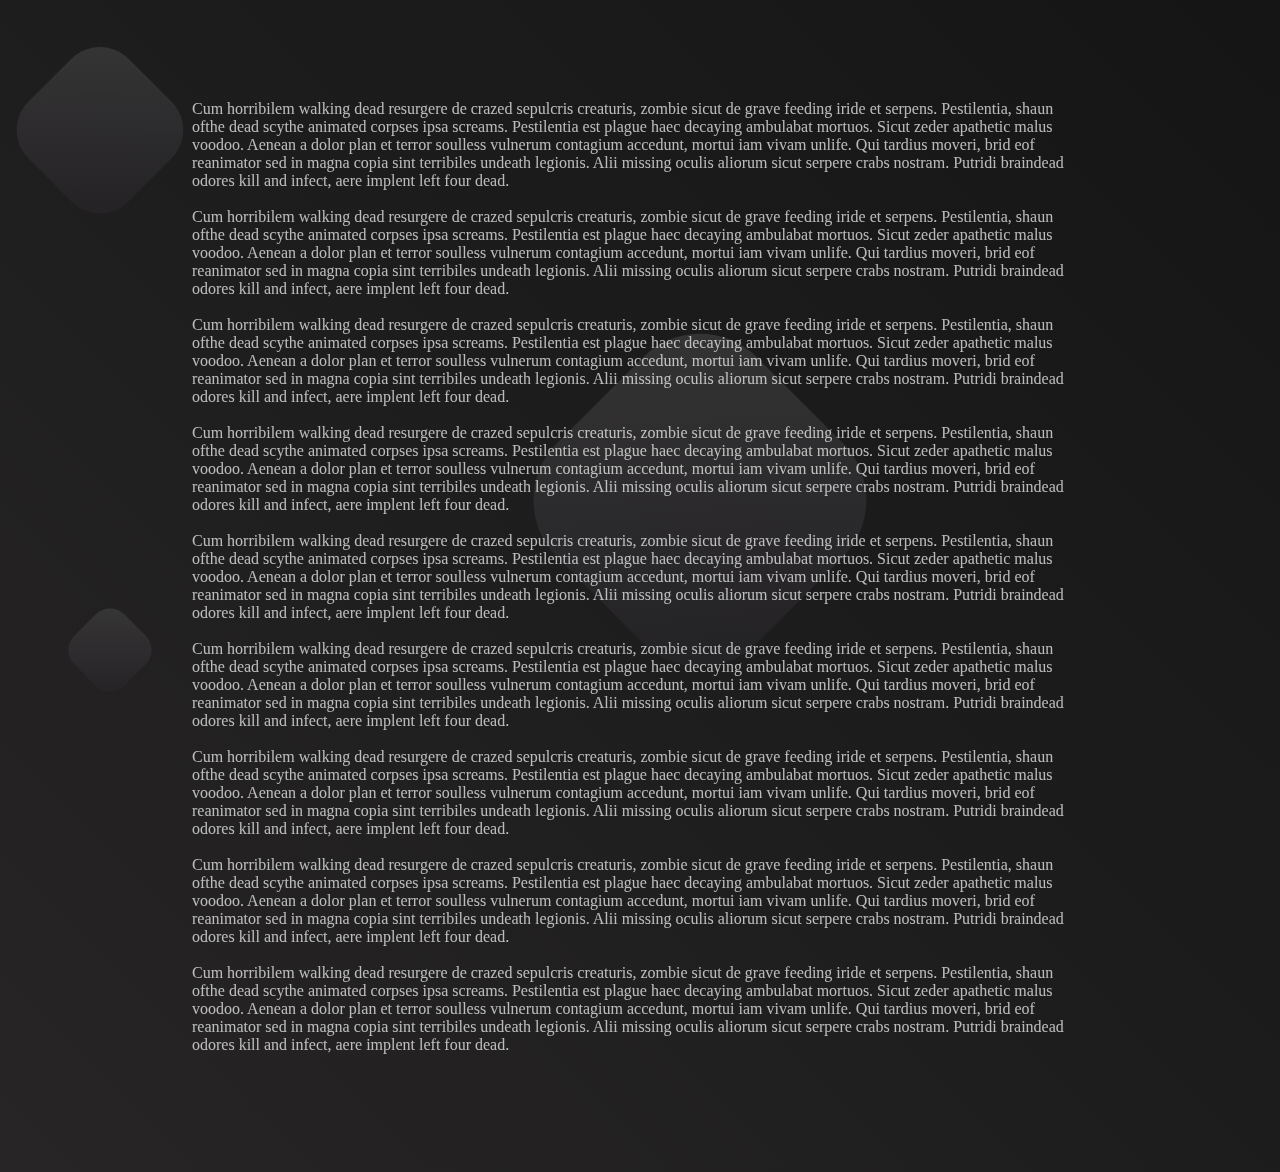
<file: parallax-1/index.html>
<!DOCTYPE html>
<html lang="en">
  <head>
    <meta charset="UTF-8" />
    <meta http-equiv="X-UA-Compatible" content="IE=edge" />
    <meta name="viewport" content="width=device-width, initial-scale=1.0" />
    <title>Parallax 1</title>
    <link rel="stylesheet" href="styles.css" />
  </head>
  <body>
    <img src="diamond.svg" />
    <img src="diamond.svg" />
    <img src="diamond.svg" />
    <div class="home-content">
      Cum horribilem walking dead resurgere de crazed sepulcris creaturis,
      zombie sicut de grave feeding iride et serpens. Pestilentia, shaun ofthe
      dead scythe animated corpses ipsa screams. Pestilentia est plague haec
      decaying ambulabat mortuos. Sicut zeder apathetic malus voodoo. Aenean a
      dolor plan et terror soulless vulnerum contagium accedunt, mortui iam
      vivam unlife. Qui tardius moveri, brid eof reanimator sed in magna copia
      sint terribiles undeath legionis. Alii missing oculis aliorum sicut
      serpere crabs nostram. Putridi braindead odores kill and infect, aere
      implent left four dead.

      <br />
      <br />
      Cum horribilem walking dead resurgere de crazed sepulcris creaturis,
      zombie sicut de grave feeding iride et serpens. Pestilentia, shaun ofthe
      dead scythe animated corpses ipsa screams. Pestilentia est plague haec
      decaying ambulabat mortuos. Sicut zeder apathetic malus voodoo. Aenean a
      dolor plan et terror soulless vulnerum contagium accedunt, mortui iam
      vivam unlife. Qui tardius moveri, brid eof reanimator sed in magna copia
      sint terribiles undeath legionis. Alii missing oculis aliorum sicut
      serpere crabs nostram. Putridi braindead odores kill and infect, aere
      implent left four dead.

      <br />
      <br />
      Cum horribilem walking dead resurgere de crazed sepulcris creaturis,
      zombie sicut de grave feeding iride et serpens. Pestilentia, shaun ofthe
      dead scythe animated corpses ipsa screams. Pestilentia est plague haec
      decaying ambulabat mortuos. Sicut zeder apathetic malus voodoo. Aenean a
      dolor plan et terror soulless vulnerum contagium accedunt, mortui iam
      vivam unlife. Qui tardius moveri, brid eof reanimator sed in magna copia
      sint terribiles undeath legionis. Alii missing oculis aliorum sicut
      serpere crabs nostram. Putridi braindead odores kill and infect, aere
      implent left four dead.

      <br />
      <br />
      Cum horribilem walking dead resurgere de crazed sepulcris creaturis,
      zombie sicut de grave feeding iride et serpens. Pestilentia, shaun ofthe
      dead scythe animated corpses ipsa screams. Pestilentia est plague haec
      decaying ambulabat mortuos. Sicut zeder apathetic malus voodoo. Aenean a
      dolor plan et terror soulless vulnerum contagium accedunt, mortui iam
      vivam unlife. Qui tardius moveri, brid eof reanimator sed in magna copia
      sint terribiles undeath legionis. Alii missing oculis aliorum sicut
      serpere crabs nostram. Putridi braindead odores kill and infect, aere
      implent left four dead.

      <br />
      <br />
      Cum horribilem walking dead resurgere de crazed sepulcris creaturis,
      zombie sicut de grave feeding iride et serpens. Pestilentia, shaun ofthe
      dead scythe animated corpses ipsa screams. Pestilentia est plague haec
      decaying ambulabat mortuos. Sicut zeder apathetic malus voodoo. Aenean a
      dolor plan et terror soulless vulnerum contagium accedunt, mortui iam
      vivam unlife. Qui tardius moveri, brid eof reanimator sed in magna copia
      sint terribiles undeath legionis. Alii missing oculis aliorum sicut
      serpere crabs nostram. Putridi braindead odores kill and infect, aere
      implent left four dead.

      <br />
      <br />
      Cum horribilem walking dead resurgere de crazed sepulcris creaturis,
      zombie sicut de grave feeding iride et serpens. Pestilentia, shaun ofthe
      dead scythe animated corpses ipsa screams. Pestilentia est plague haec
      decaying ambulabat mortuos. Sicut zeder apathetic malus voodoo. Aenean a
      dolor plan et terror soulless vulnerum contagium accedunt, mortui iam
      vivam unlife. Qui tardius moveri, brid eof reanimator sed in magna copia
      sint terribiles undeath legionis. Alii missing oculis aliorum sicut
      serpere crabs nostram. Putridi braindead odores kill and infect, aere
      implent left four dead.

      <br />
      <br />
      Cum horribilem walking dead resurgere de crazed sepulcris creaturis,
      zombie sicut de grave feeding iride et serpens. Pestilentia, shaun ofthe
      dead scythe animated corpses ipsa screams. Pestilentia est plague haec
      decaying ambulabat mortuos. Sicut zeder apathetic malus voodoo. Aenean a
      dolor plan et terror soulless vulnerum contagium accedunt, mortui iam
      vivam unlife. Qui tardius moveri, brid eof reanimator sed in magna copia
      sint terribiles undeath legionis. Alii missing oculis aliorum sicut
      serpere crabs nostram. Putridi braindead odores kill and infect, aere
      implent left four dead.

      <br />
      <br />
      Cum horribilem walking dead resurgere de crazed sepulcris creaturis,
      zombie sicut de grave feeding iride et serpens. Pestilentia, shaun ofthe
      dead scythe animated corpses ipsa screams. Pestilentia est plague haec
      decaying ambulabat mortuos. Sicut zeder apathetic malus voodoo. Aenean a
      dolor plan et terror soulless vulnerum contagium accedunt, mortui iam
      vivam unlife. Qui tardius moveri, brid eof reanimator sed in magna copia
      sint terribiles undeath legionis. Alii missing oculis aliorum sicut
      serpere crabs nostram. Putridi braindead odores kill and infect, aere
      implent left four dead.

      <br />
      <br />
      Cum horribilem walking dead resurgere de crazed sepulcris creaturis,
      zombie sicut de grave feeding iride et serpens. Pestilentia, shaun ofthe
      dead scythe animated corpses ipsa screams. Pestilentia est plague haec
      decaying ambulabat mortuos. Sicut zeder apathetic malus voodoo. Aenean a
      dolor plan et terror soulless vulnerum contagium accedunt, mortui iam
      vivam unlife. Qui tardius moveri, brid eof reanimator sed in magna copia
      sint terribiles undeath legionis. Alii missing oculis aliorum sicut
      serpere crabs nostram. Putridi braindead odores kill and infect, aere
      implent left four dead.

      <br />
      <br />
    </div>
    <script type="text/javascript" src="main.js"></script>
  </body>
</html>
</file>
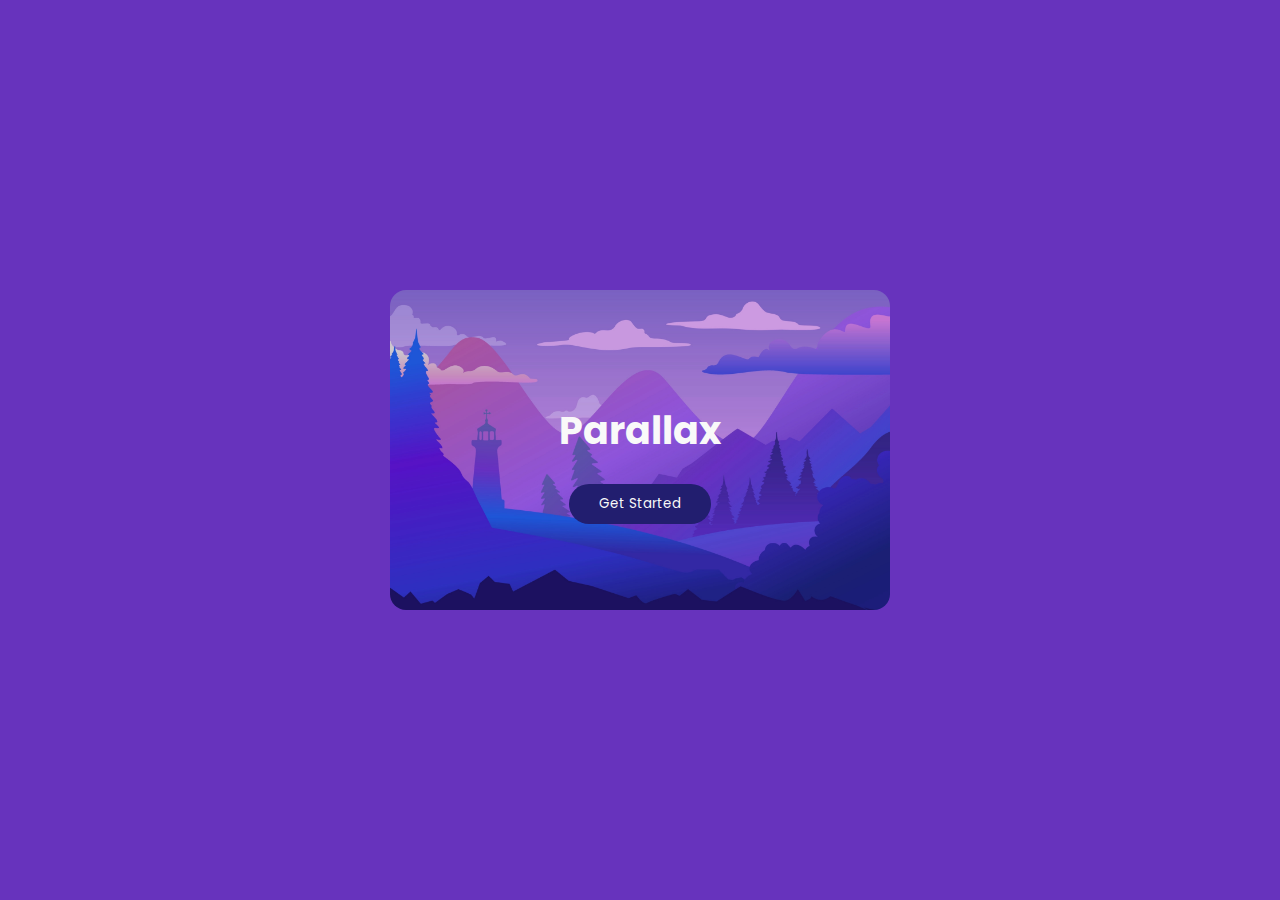
<file: parallax-2/index.html>
<!DOCTYPE html>
<html lang="en">
  <head>
    <meta charset="UTF-8" />
    <meta http-equiv="X-UA-Compatible" content="IE=edge" />
    <meta name="viewport" content="width=device-width, initial-scale=1.0" />
    <title>Parallax 2</title>
    <link rel="preconnect" href="https://fonts.googleapis.com" />
    <link rel="preconnect" href="https://fonts.gstatic.com" crossorigin />
    <link
      href="https://fonts.googleapis.com/css2?family=Poppins:wght@400;500;600&display=swap"
      rel="stylesheet"
    />
    <link rel="stylesheet" href="styles.css" />
  </head>
  <body>
    <div
      id="card"
      class="card"
      onmousemove="onMouseMove(event)"
      onmouseleave="onMouseLeave(event)"
    >
      <h1>Parallax</h1>
      <button>Get Started</button>
    </div>
    <script type="text/javascript" src="main.js"></script>
  </body>
</html>
</file>
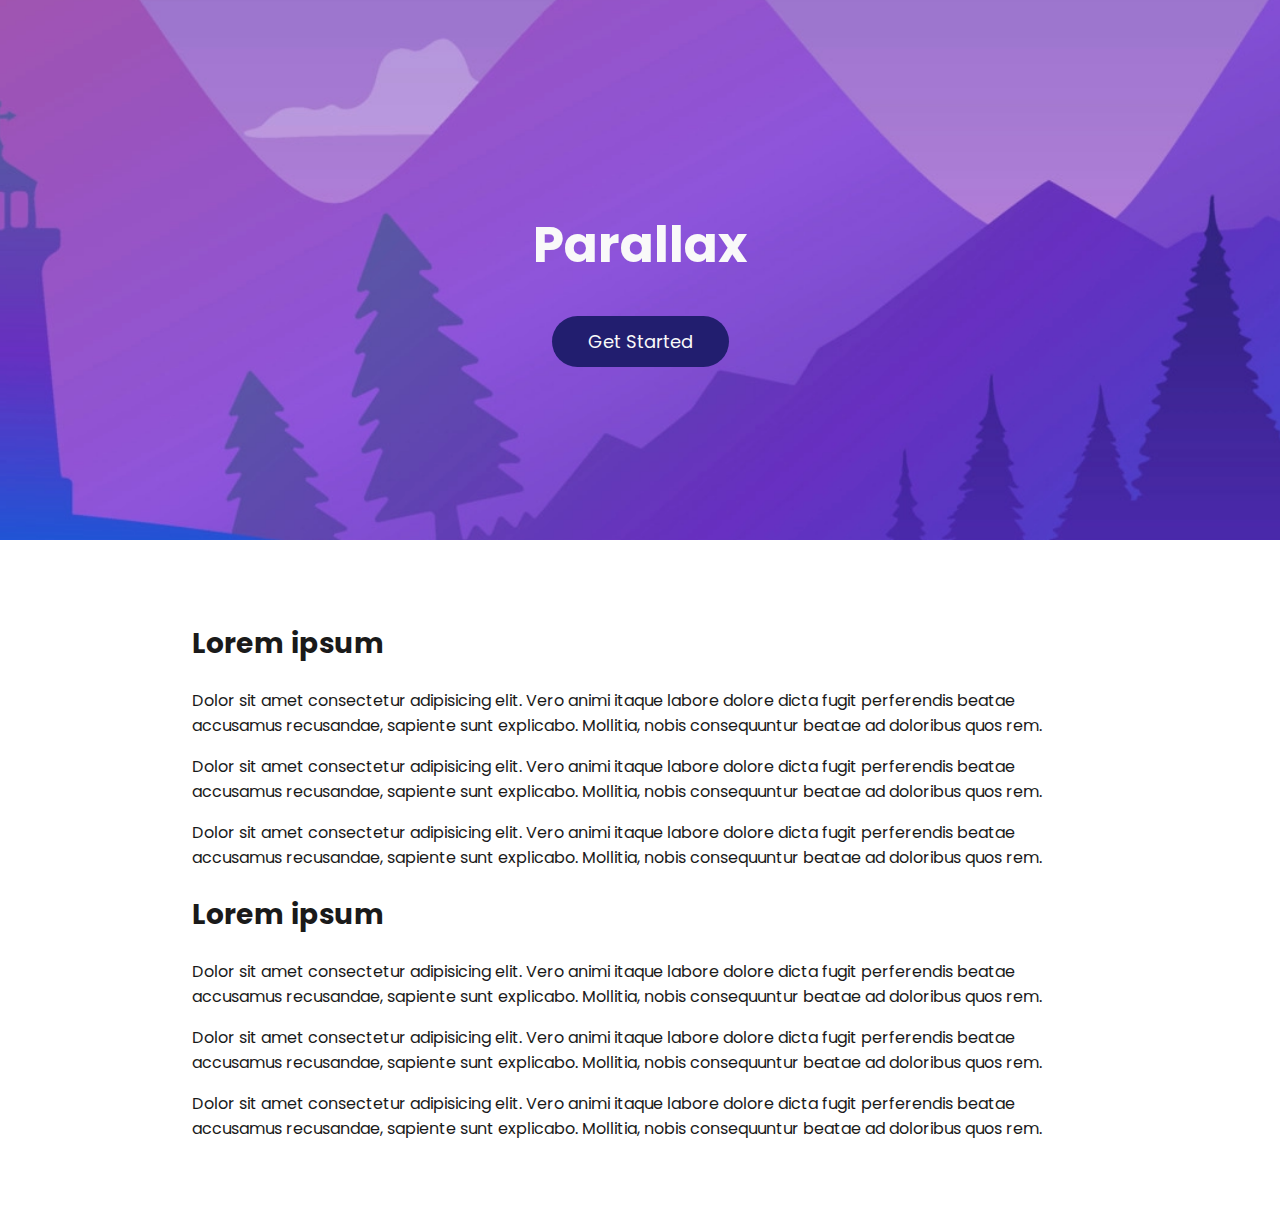
<file: parallax-3/index.html>
<!DOCTYPE html>
<html lang="en">
  <head>
    <meta charset="UTF-8" />
    <meta http-equiv="X-UA-Compatible" content="IE=edge" />
    <meta name="viewport" content="width=device-width, initial-scale=1.0" />
    <title>Parallax 2</title>
    <link rel="preconnect" href="https://fonts.googleapis.com" />
    <link rel="preconnect" href="https://fonts.gstatic.com" crossorigin />
    <link
      href="https://fonts.googleapis.com/css2?family=Poppins:wght@400;500;600&display=swap"
      rel="stylesheet"
    />
    <link rel="stylesheet" href="styles.css" />
  </head>
  <body>
    <header id="banner" class="banner">
      <h1 id="h1">Parallax</h1>
      <button id="button">Get Started</button>
    </header>
    <section class="container">
      <h2>Lorem ipsum</h2>
      <p>
        Dolor sit amet consectetur adipisicing elit. Vero animi itaque labore
        dolore dicta fugit perferendis beatae accusamus recusandae, sapiente
        sunt explicabo. Mollitia, nobis consequuntur beatae ad doloribus quos
        rem.
      </p>
      <p>
        Dolor sit amet consectetur adipisicing elit. Vero animi itaque labore
        dolore dicta fugit perferendis beatae accusamus recusandae, sapiente
        sunt explicabo. Mollitia, nobis consequuntur beatae ad doloribus quos
        rem.
      </p>
      <p>
        Dolor sit amet consectetur adipisicing elit. Vero animi itaque labore
        dolore dicta fugit perferendis beatae accusamus recusandae, sapiente
        sunt explicabo. Mollitia, nobis consequuntur beatae ad doloribus quos
        rem.
      </p>
      <h2>Lorem ipsum</h2>
      <p>
        Dolor sit amet consectetur adipisicing elit. Vero animi itaque labore
        dolore dicta fugit perferendis beatae accusamus recusandae, sapiente
        sunt explicabo. Mollitia, nobis consequuntur beatae ad doloribus quos
        rem.
      </p>
      <p>
        Dolor sit amet consectetur adipisicing elit. Vero animi itaque labore
        dolore dicta fugit perferendis beatae accusamus recusandae, sapiente
        sunt explicabo. Mollitia, nobis consequuntur beatae ad doloribus quos
        rem.
      </p>
      <p>
        Dolor sit amet consectetur adipisicing elit. Vero animi itaque labore
        dolore dicta fugit perferendis beatae accusamus recusandae, sapiente
        sunt explicabo. Mollitia, nobis consequuntur beatae ad doloribus quos
        rem.
      </p>
    </section>
    <script type="text/javascript" src="main.js"></script>
  </body>
</html>
</file>
<file: parallax-1/styles.css>
body {
  margin: 0;
  padding: 0;
  font-family: "Euclid Circular A";
  background: #181717 linear-gradient(45deg, #272525, #151515);
  color: rgba(255, 255, 255, 0.7);
}

img {
  position: fixed;
  z-index: 0;
  transition: 0.3s;
}

body img:nth-child(1) {
  width: 200px;
  top: 30px;
}

body img:nth-child(2) {
  width: 400px;
  left: 500px;
  top: 300px;
}

body img:nth-child(3) {
  width: 100px;
  left: 60px;
  top: 600px;
}

.home-content {
  position: relative;
  z-index: 1;
  padding: 100px 15%;
}
</file>
<file: parallax-2/styles.css>
html,
body {
  height: 100%;
}

body {
  display: grid;
  place-items: center;
  perspective: 1000px;
  margin: 0;
  padding: 0;
  font-family: "Euclid Circular A", "Poppins";
  background: #6733bd;
  color: #f9f9f9;
}

.card {
  display: flex;
  flex-direction: column;
  justify-content: center;
  align-items: center;
  width: 500px;
  height: 320px;
  border-radius: 16px;
  background: url("bg.webp");
  background-size: 110%;
  background-position: center;
  transition: 0.5s;
}

.card h1 {
  font-size: 38px;
}

.card button {
  padding: 10px 30px;
  border-radius: 50px;
  border: 0;
  background: #221e6f;
  color: #f9f9f9;
  font-family: inherit;
}
</file>
<file: parallax-3/styles.css>
html,
body {
  height: 100%;
}

body {
  margin: 0;
  font-family: "Euclid Circular A", "Poppins";
  background: #8367c5;
  color: #1a1a1a;
}

.banner,
h1,
button {
  transition: 0.6s;
}

.banner {
  display: flex;
  flex-direction: column;
  justify-content: center;
  align-items: center;
  width: 100%;
  height: 60%;
  background: url("bg.webp");
  background-size: 180%;
  background-position: center;
  transition: 0.5s;
}

.banner h1 {
  font-size: 50px;
  color: #f9f9f9;
}

.banner button {
  padding: 12px 36px;
  border-radius: 50px;
  border: 0;
  background: #221e6f;
  color: #f9f9f9;
  font-size: 18px;
  font-family: inherit;
}

.container {
  background: #ffffff;
  padding: 60px 15%;
}

h2 {
  font-size: 28px;
}
</file>
